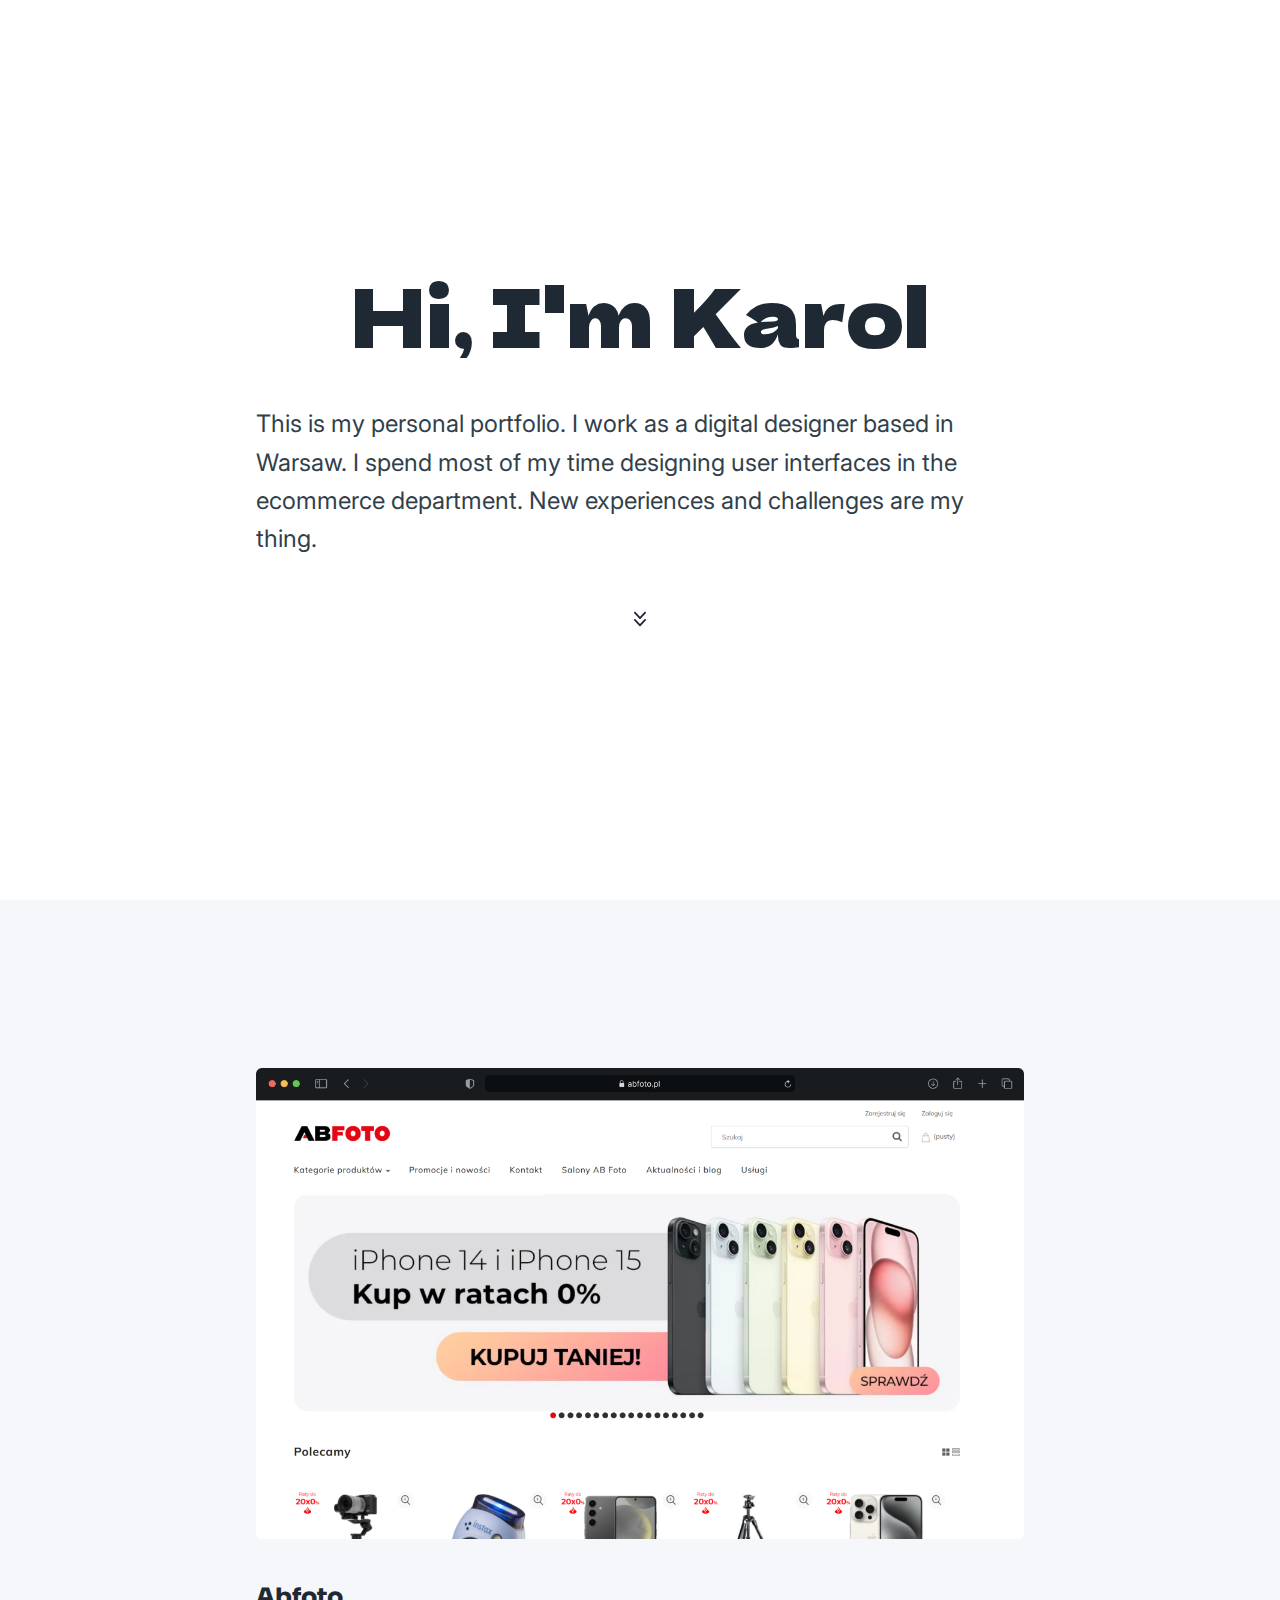
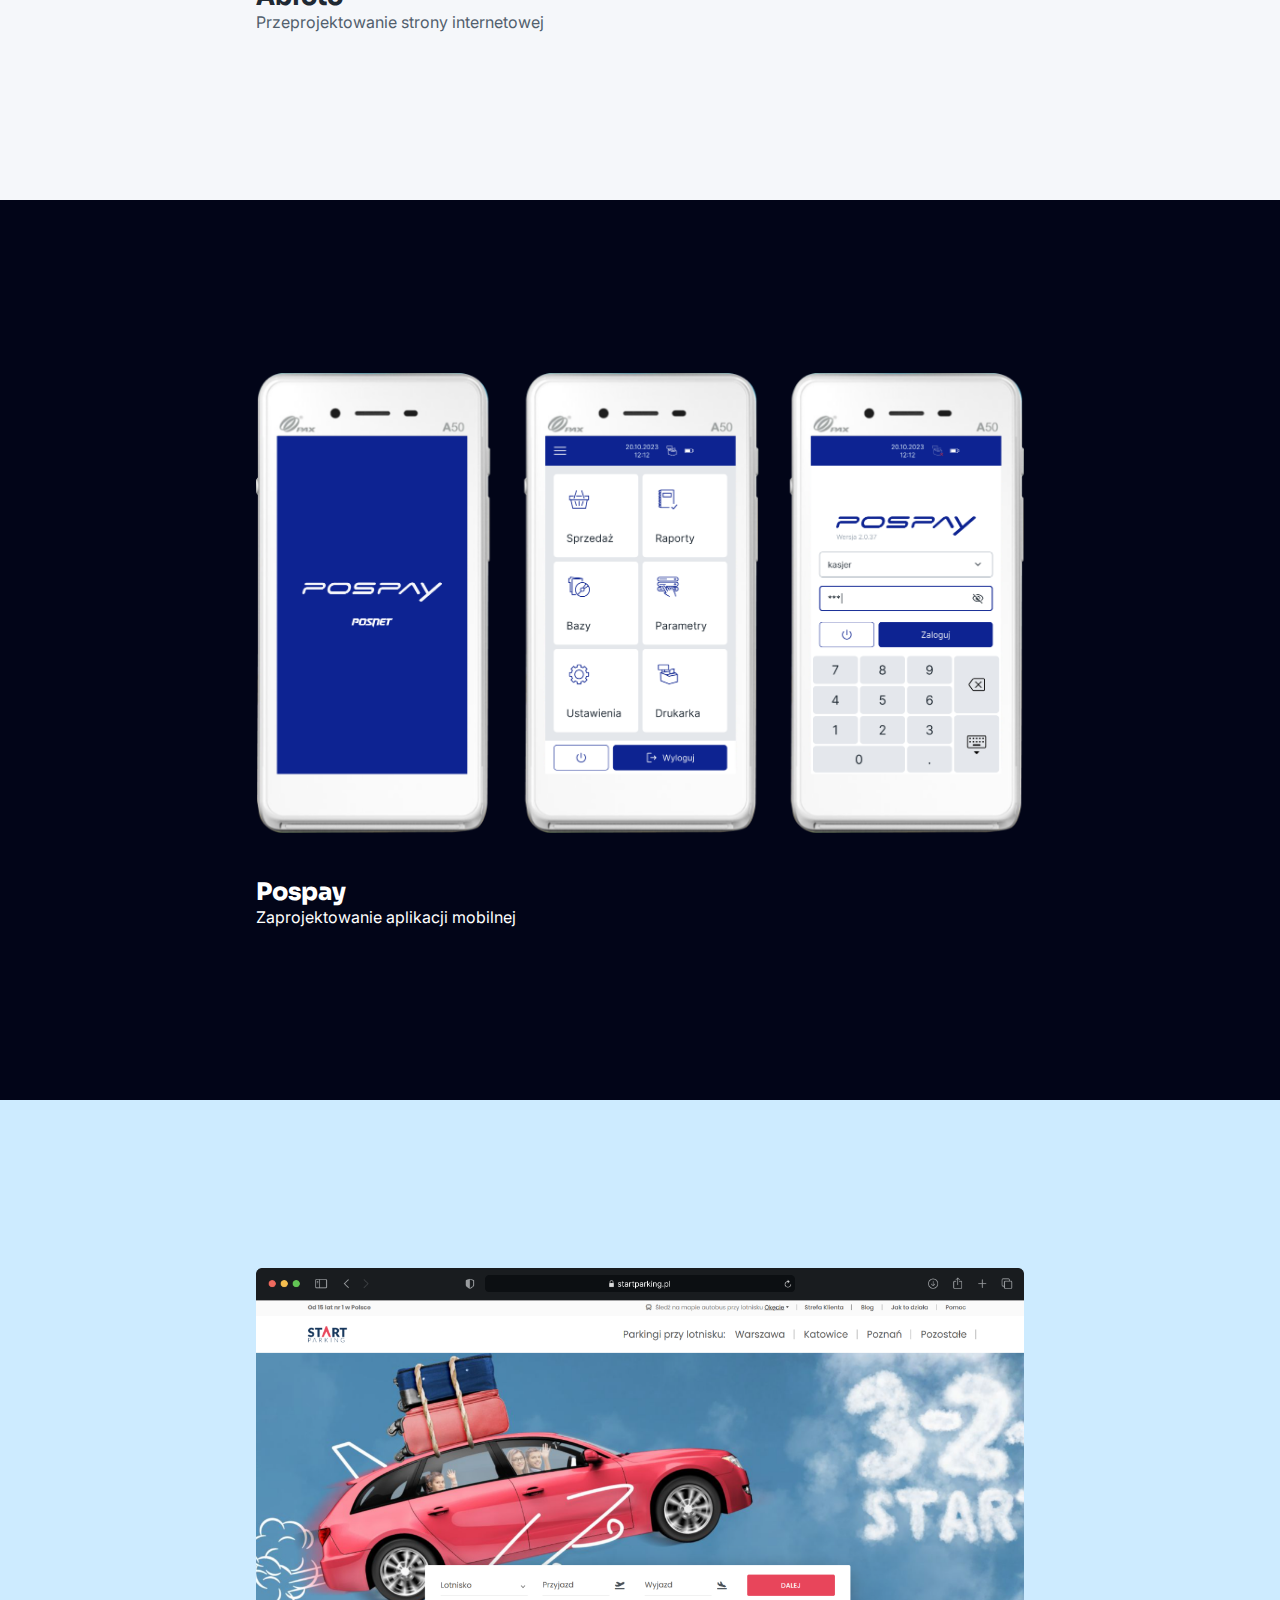
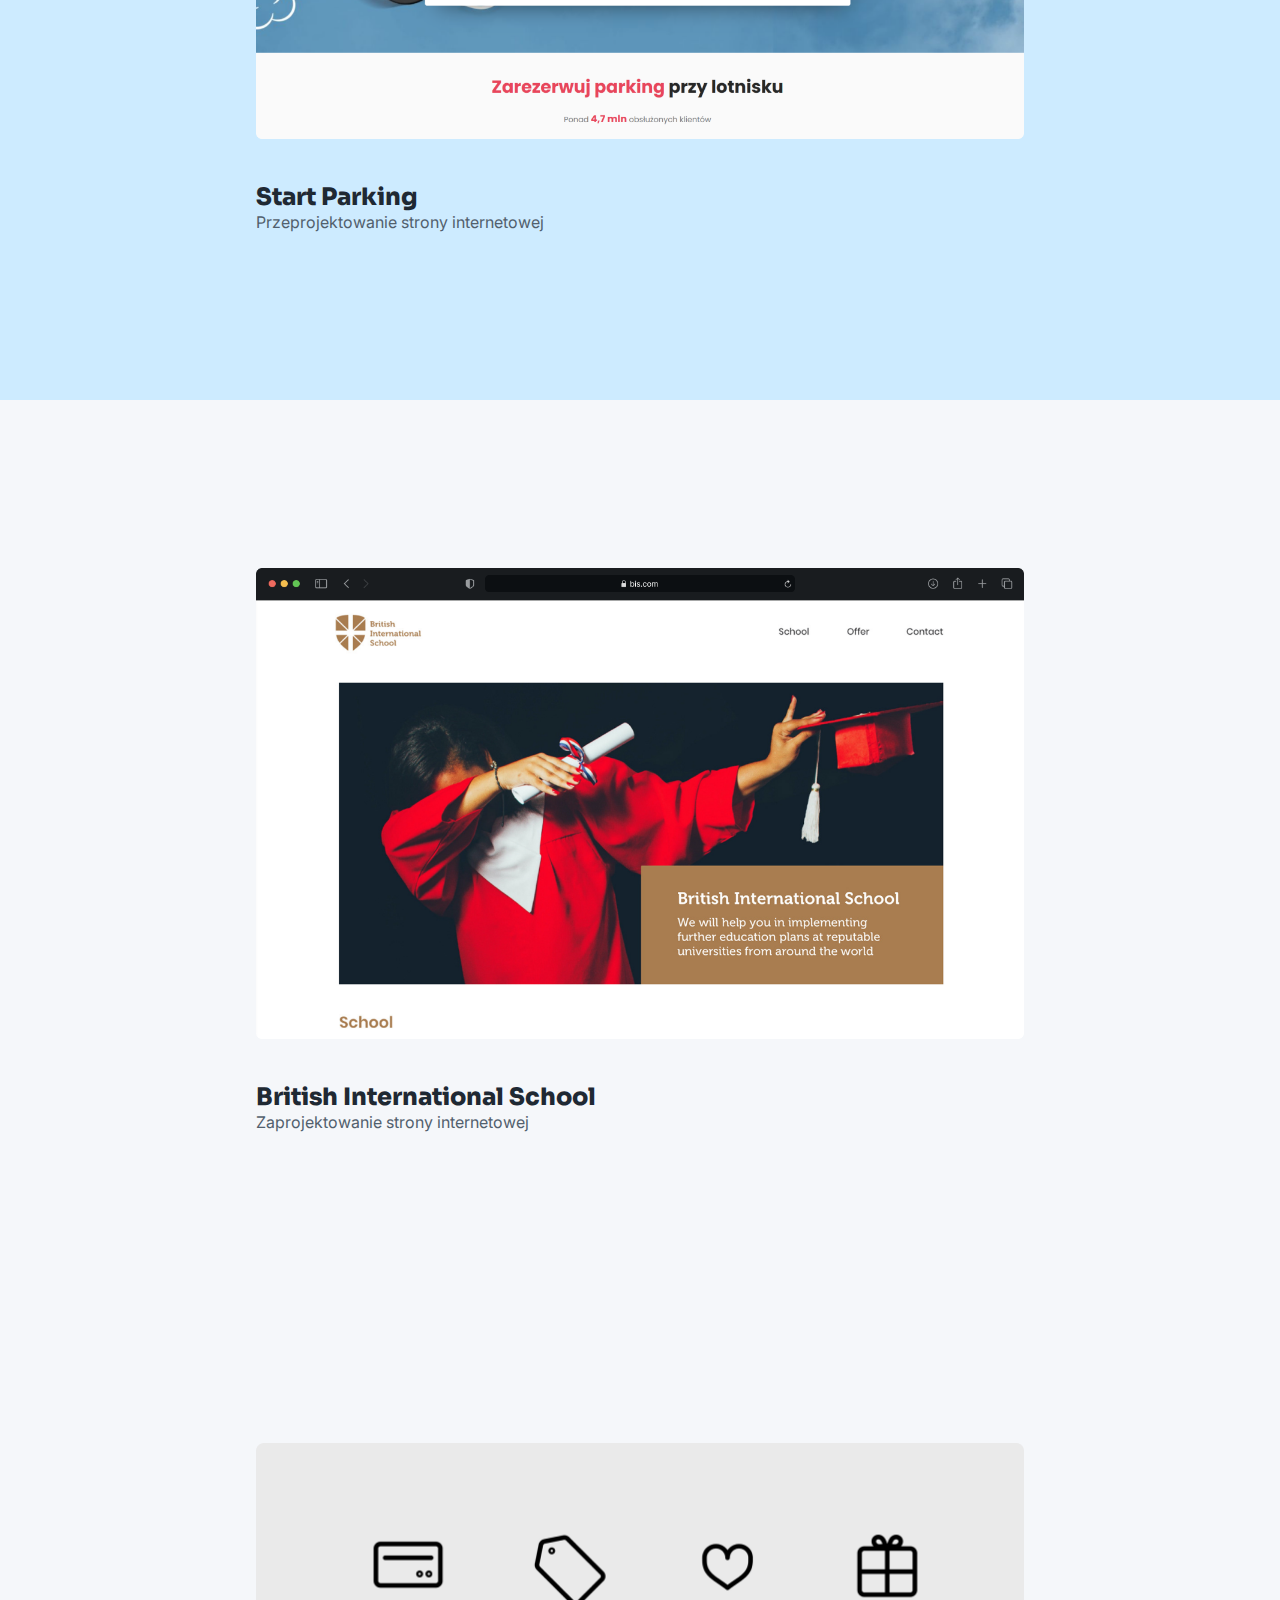
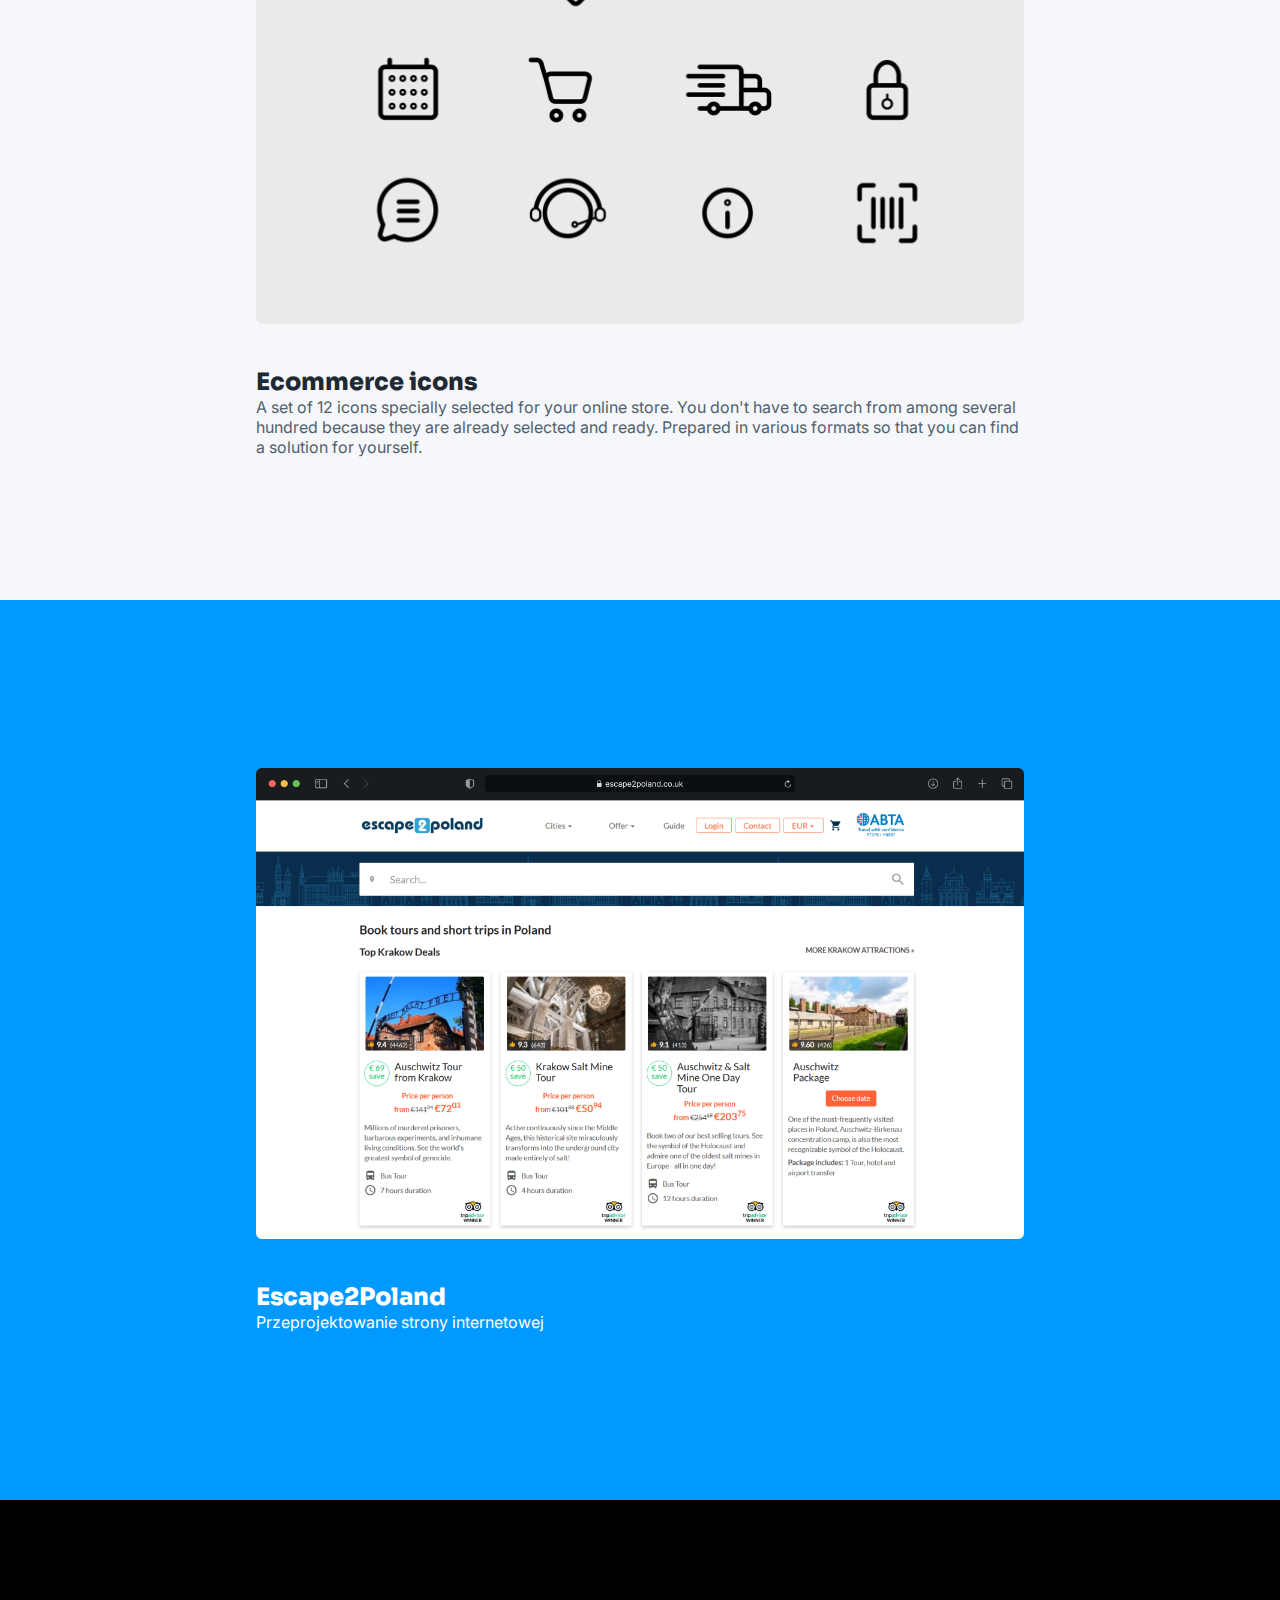
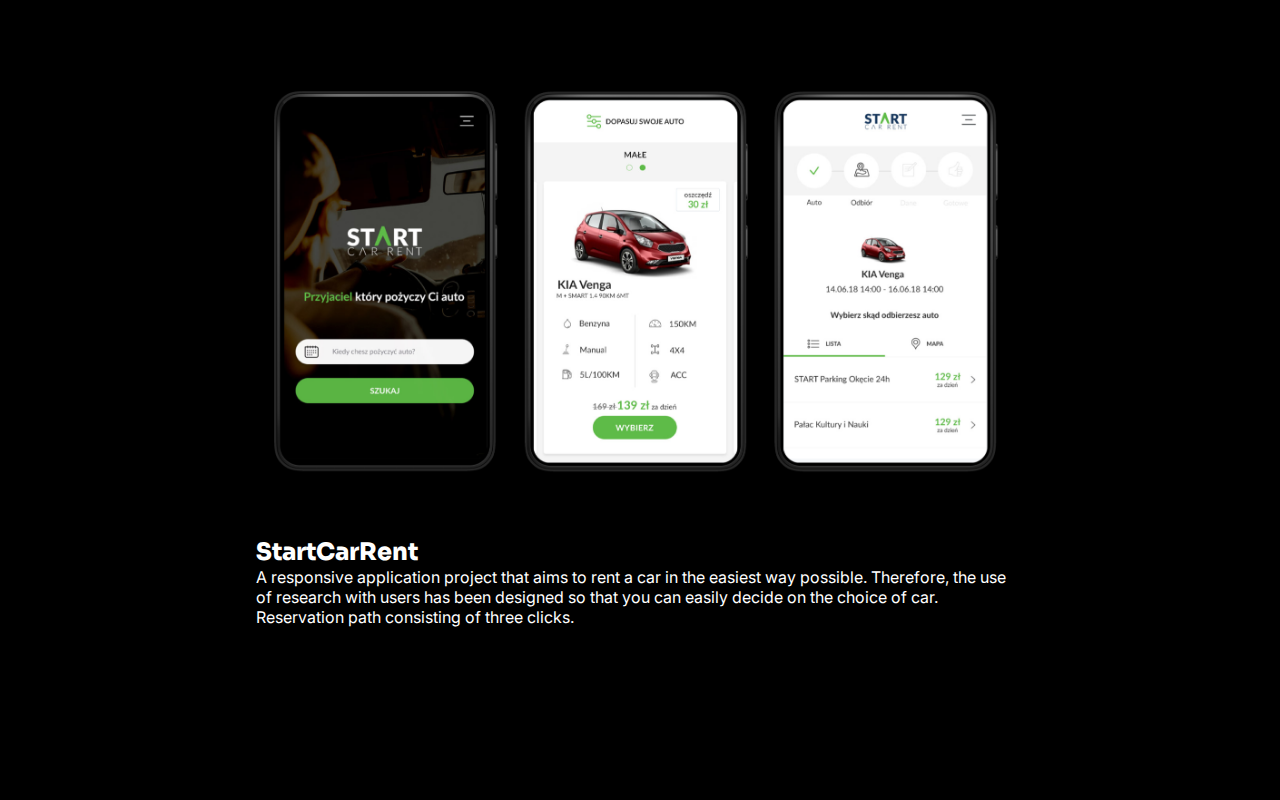
<file: index.html>
<!DOCTYPE html>
<html lang="en">
<head>
    <meta charset="UTF-8">
    <meta name="viewport" content="width=device-width, initial-scale=1.0">
    <link rel="preconnect" href="https://fonts.gstatic.com" crossorigin>
<link href="https://fonts.googleapis.com/css2?family=Sora:wght@300;400;700&display=swap" rel="stylesheet">
    <link href="https://fonts.googleapis.com/css2?family=Dela+Gothic+One&family=Inter:wght@100;200;300;500;600;700;800;900&family=Quicksand:wght@400;700&family=Roboto:wght@300&display=swap" rel="stylesheet">
    <link rel="preconnect" href="https://fonts.gstatic.com" crossorigin>
    <link href="https://fonts.googleapis.com/css2?family=Dela+Gothic+One&family=Inter:wght@100;200;300;500;600;700;800;900&family=Roboto:wght@300&display=swap" rel="stylesheet">
    <link rel="stylesheet" href="css/style.css">
    <!-- <script src="index.js"></script> -->
    <title>Karol Kowalewski</title>
</head>
<body>
    <section class="red">
        <div>
            <div class="welcome">Hi, I'm Karol</div>
        </div>
        <div>

            <div class="about">This is my personal portfolio. I work as a digital designer based in Warsaw. I spend most of my time designing user interfaces in the ecommerce department. New experiences and challenges are my thing.
</div>
        </div>
        <div class="scroll-down">
            <img src="images/chevron-double-down.svg" alt="svg">
        </div>
    </div>
    </section>
    <section class="blue">
        <div class="container">
            <div class="photo">
                <a href="http://abfoto.pl/"><img src="images/ab.png" class="img"></a>
            </div>
            <div class="text">
                <div class="title">Abfoto</div>
                <div class="body">Przeprojektowanie strony internetowej
</div>
            </div>
        </div>
    </section>

    <section class="green">
        <div class="container">
            <div class="photo">
                <a href="https://www.posnet.com.pl/produkty/product/578/pospay2-online#"><img src="images/pospay.png" class="img"></a>
            </div>
            <div class="text">
                <div class="title"  style="color: white;">Pospay</div>
                <div class="body"  style="color: white;">Zaprojektowanie aplikacji mobilnej</div>
            </div>
        </div>
    </section>

    <section class="pink">
        <div class="container">
            <div class="photo">
                <a href="http://startparking.pl/"><img src="images/parking.png" class="img"></a>
            </div>
            <div class="text">
                <div class="title">Start Parking</div>
                <div class="body">Przeprojektowanie strony internetowej</div>
            </div>
        </div>
    </section>

    <section class="beige">
        <div class="container">
            <div class="photo">
                <a href="http://bis.pl/"><img src="images/bis.png" class="img"></a>
            </div>
            <div class="text">
                <div class="title">British International School</div>
                <div class="body">Zaprojektowanie strony internetowej</div>
            </div>
        </div>
    </section>

    <section class="grey">
        <div class="container">
            <div class="photo">
                <img src="images/icons.png" class="img">
            </div>
            <div class="text">
                <div class="title">Ecommerce icons</div>
                <div class="body">A set of 12 icons specially selected for your online store. You don't have to search from among several hundred because they are already selected and ready. Prepared in various formats so that you can find a solution for yourself.</div>
            </div>
        </div>
    </section>

    <section class="purple">
        <div class="container">
            <div class="photo">
                <a href="http://escape2poland.co.uk/"><img src="images/e2p.png" class="img"></a>
            </div>
            <div class="text">
                <div class="title" style="color: white;">Escape2Poland</div>
                <div class="body" style="color: white;">Przeprojektowanie strony internetowej</div>
            </div>
        </div>
    </section>

	<section class="white">
        <div class="container">
            <div class="photo">
                <img src="images/scr.png" class="img">
            </div>
            <div class="text">
                <div class="title" style="color: white;">StartCarRent</div>
                <div class="body" style="color: white;">A responsive application project that aims to rent a car in the easiest way possible. Therefore, the use of research with users has been designed so that you can easily decide on the choice of car. Reservation path consisting of three clicks.</div>
            </div>
        </div>
    </section>


   
</body>
</html>
</file>
<file: css/style.css>
* {
	box-sizing: border-box;
    margin: 0 auto;
}
html {
	scroll-snap-type: mandatory;
	scroll-snap-points-y: repeat(100vh);
	scroll-snap-type: y mandatory;
}
section {
	height: 100vh;
	scroll-snap-align: start;

}


.dark {
  color: #fff;
}

.red {
display: flex;
flex-direction: column;
align-items: center;
justify-content: center;
margin: 0 20%;
text-align: left;
}

.blue {
    /* margin: 0 12%; */
    display: flex;
    align-items: center;
    background-color: #f5f7fa;
}

.pink {
    display: flex;
    align-items: center;
    background-color: #cdebff;
}

.green {
  display: flex;
  align-items: center;
  background-color: #020518;
}

.beige {
  display: flex;
  align-items: center;
  background-color: #f5f7fa;
}

.grey {
  display: flex;
  align-items: center;
  background-color: #f5f7fa;
}

.purple {
  display: flex;
  align-items: center;
  background-color: #0099ff;
}

.white {
  display: flex;
  align-items: center;
  background-color: #000;
}




.welcome {
    font-family: "Dela Gothic One";
    line-height: 1.1;
    font-size: 120px;
    color: #1F2933;
    }
  
  .about {
    font-family:"Inter";
    font-size: 24px;
    line-height: 1.6;
    font-weight: 400;
    padding-top: 48px;
    color: #323F4B;  
  }

  .scroll-down {
    margin-top: 48px;
    display: flex;
    align-self: center;
    animation: MoveUpDown 1s ease-in-out infinite;
  }
  
  @keyframes MoveUpDown {
    0% { transform: translateY(0); }
      100% { transform: translateY(50px);
  }
  
  }


  .photo {
    width: 100%;
    padding-bottom: 2%;
  }
   
  
    .img {
      width: 100%;
      
    }
  
    .container {
      width: 100%;
      /* display: flex;
      flex-direction: column; */
      margin: 0 20%;
      gap: 8%;
    }

    .title {
      font-family: "Sora";
      font-size: 24px;
      color: #1F2933;
      padding-top: 24px;
      font-weight: 800;
    }
    
    .body {
      font-size: 16px;
      font-family:"Inter";
      color: #52606d;
    }

    /* .text  {
      display: flex;
      align-items: center;
      flex-direction: column;
      justify-content: center;
    } */


    @media only screen and (min-width: 1920px) and (max-width: 3000px) {
      .red {
	margin: 0 30%;
		}
	.container {
        margin: 0 24%;
      }
    }
    
    @media only screen and (min-width: 1366px) and (max-width: 1920px) {
      
      .welcome {
        font-size: 116px;
      }
    }
    
    @media only screen and (min-width: 768px) and (max-width: 1366px) {
        .welcome {
          font-size: 80px;
        }
      }
    
    
    @media only screen and (min-width: 360px) and (max-width: 768px) {
      .container {
        margin: 0 4%;
      }
    
      .welcome {
        font-size: 40px;
      }

      .title {
        font-size: 20px;
      }

      .body {
        font-size: 14px;
      }
</file>
